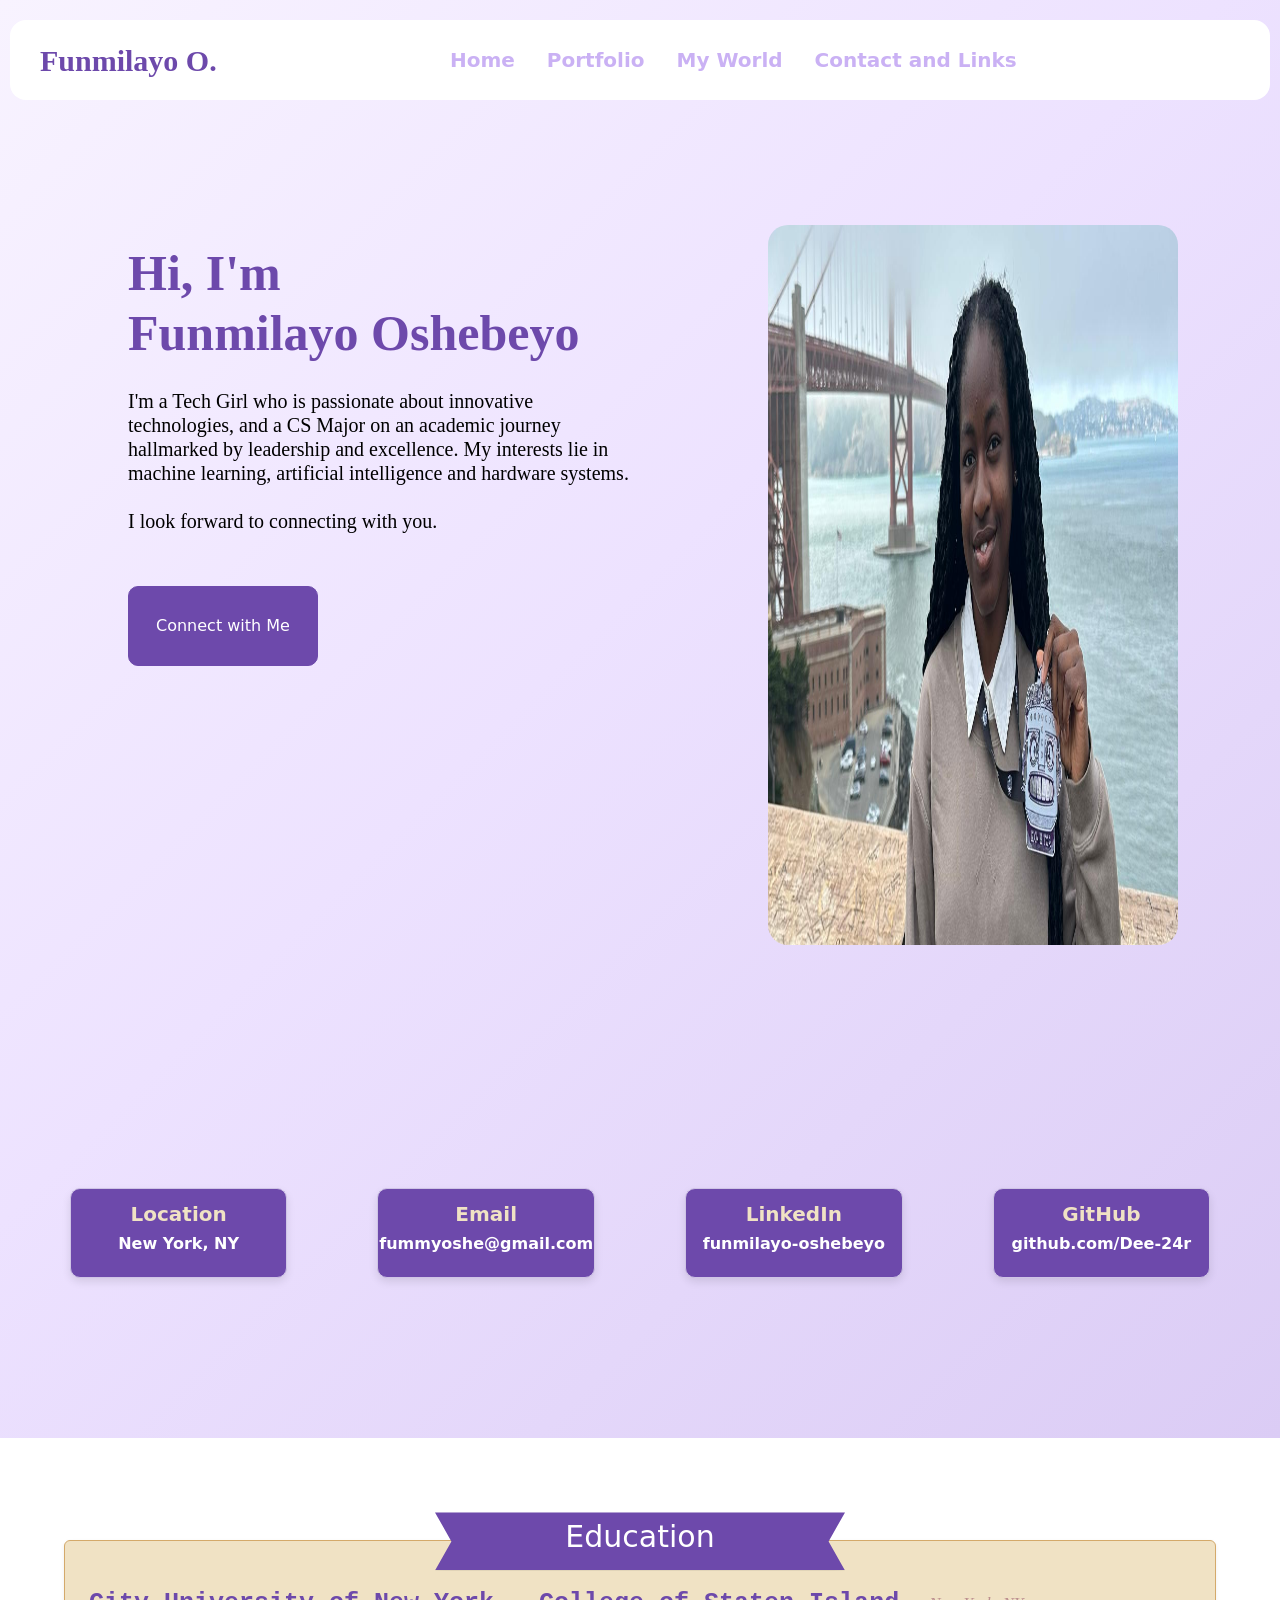
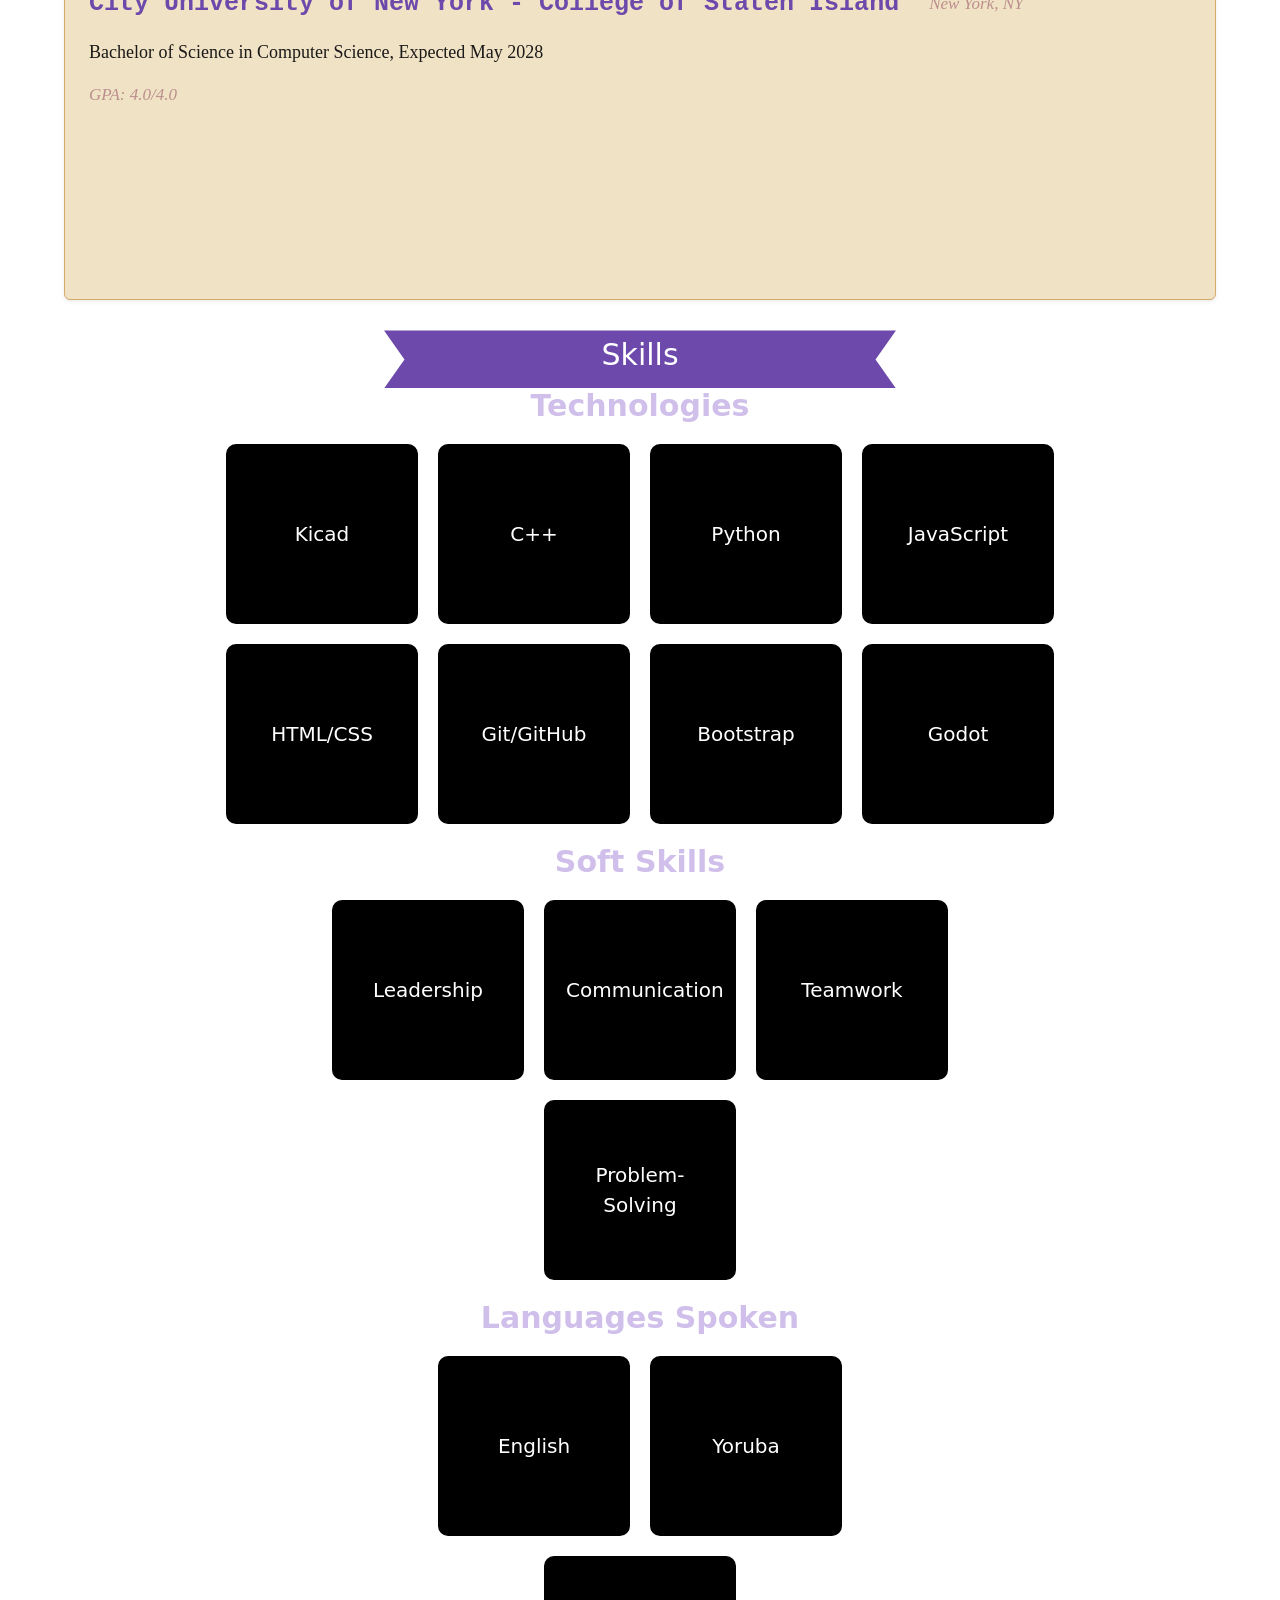
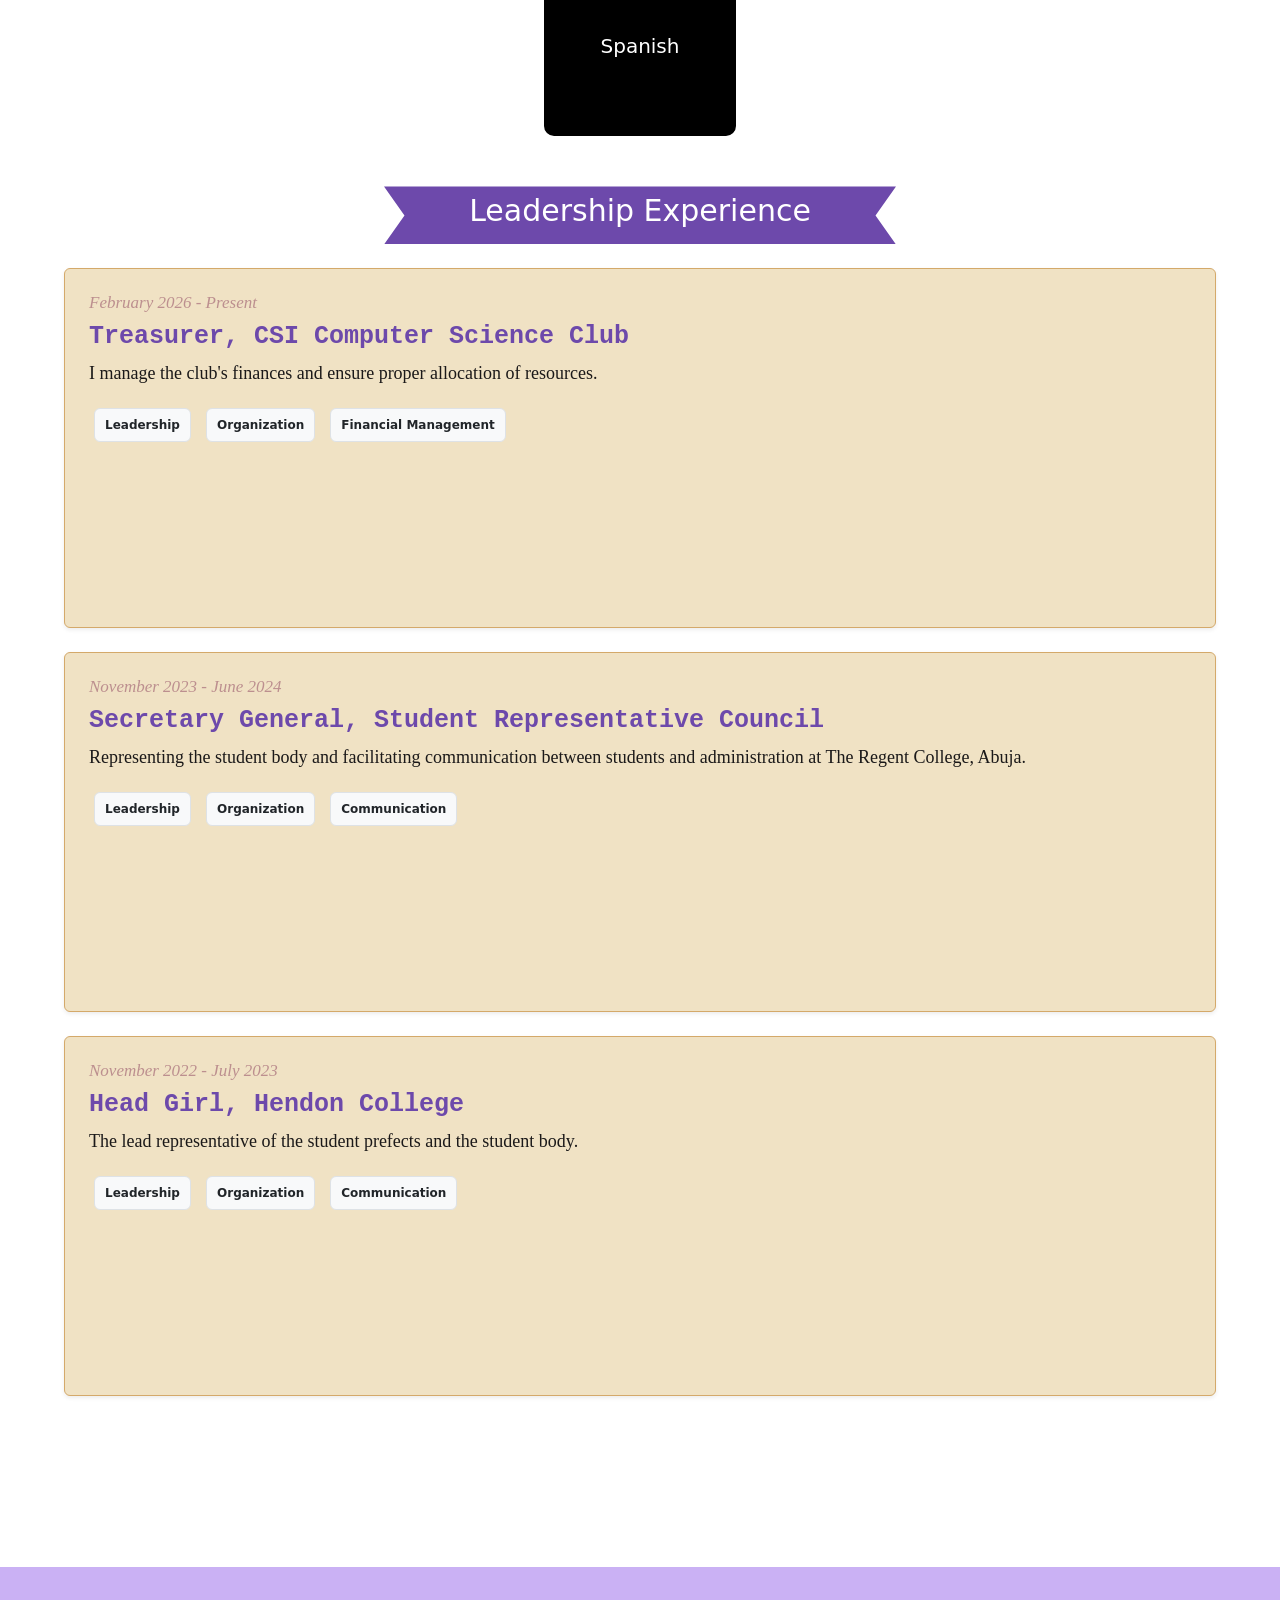
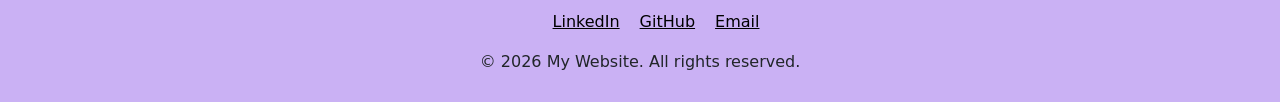
<file: pagesHTML/Portfolio.html>
<!DOCTYPE html>
<html lang="en">
    <head>
        <meta charset="UTF-8">
        <meta name="viewport" content="width=device-width, initial-scale=1.0">
        <title>Portfolio</title>

        <link href="https://cdn.jsdelivr.net/npm/bootstrap@5.3.8/dist/css/bootstrap.min.css" rel="stylesheet" integrity="sha384-sRIl4kxILFvY47J16cr9ZwB07vP4J8+LH7qKQnuqkuIAvNWLzeN8tE5YBujZqJLB" crossorigin="anonymous">
        <link rel="stylesheet" href="../pagesCSS/MyWebsite.css">
        <link rel="stylesheet" href="../pagesCSS/PortfolioStyle.css">

        <link rel="icon" href="../favicon.ico?v=2" type="image/x-icon">
        <link rel="shortcut icon" href="../favicon.ico?v=2" type="image/x-icon">
        <link rel="icon" type="image/png" sizes="32x32" href="../favicon-32x32.png?v=2">
        <link rel="icon" type="image/png" sizes="16x16" href="../favicon-16x16.png?v=2">
    </head>

    <body>
        <nav class="navbar navbar-expand-lg fixed-top">
            <div class="container-fluid">

                <a class="navbar-brand" href="https://www.linkedin.com/in/funmilayo-oshebeyo">Funmilayo O.</a>
                <button class="navbar-toggler" type="button" data-bs-toggle="offcanvas" data-bs-target="#offcanvasNavbar" aria-controls="offcanvasNavbar" aria-label="Toggle navigation">
                    <span class="navbar-toggler-icon"></span>
                </button>

                <div class="offcanvas offcanvas-end" tabindex="-1" id="offcanvasNavbar" aria-labelledby="offcanvasNavbarLabel">
                    <div class="offcanvas-header">
                        <h5 class="offcanvas-title" id="offcanvasNavbarLabel">Funmilayo</h5>
                        <button type="button" class="btn-close" data-bs-dismiss="offcanvas" aria-label="Close"></button>
                    </div>

                    <div class="offcanvas-body">
                        <ul class="navbar-nav justify-content-center flex-grow-1 pe-3">
                            <li class="nav-item">
                                <a class="nav-link mx-lg-2" href="../index.html">Home</a>
                            </li>

                            <li class="nav-item">
                                <a class="nav-link mx-lg-2" aria-current="page" href="Portfolio.html">Portfolio</a>
                            </li>

                            <li class="nav-item">
                                <a class="nav-link mx-lg-2" href="MyWorld.html">My World</a>
                            </li>

                            <li class="nav-item">
                                <a class="nav-link mx-lg-2" href="Contact.html">Contact and Links</a>
                            </li>

                        </ul>
                    </div>

                </div>
            </div>
        </nav>

        <div class="hero-section portfolioHero"> 
            <div class="heroPart1">
                <div class="leftDivi">
                    <h1 class = "overlay-text big">Hi, I'm <br> Funmilayo Oshebeyo</h1>
                    <h3 class="overlay-text small">I'm a Tech Girl who is passionate about innovative technologies, and a CS Major on an academic journey hallmarked by leadership and excellence.
                        My interests lie in machine learning, artificial intelligence and hardware systems. <br><br>
                        I look forward to connecting with you.
                    </h3>
                    <a href="https://linkedin.com/in/funmilayo-oshebeyo" target="_blank"><button class="btn btn-primary buttonn">Connect with Me</button></a>
                </div>
                <div class="rightDivi">
                    <img src="../images/opensauce--exhibitor.jpeg" class="heroImg">
                </div>
            </div>

            <div class="abtDiv">

                <div class="littleDivs">
                    <p class="titlee">Location</p>
                    <p class="ans">New York, NY</p>
                </div>

                <div class="littleDivs">
                    <p class="titlee">Email</p>
                    <a class="ans" href="mailto:fummyoshe@gmail.com">fummyoshe@gmail.com</a>
                </div>

                <div class="littleDivs">
                    <p class="titlee">LinkedIn</p>
                    <a class="ans" href="https://linkedin.com/in/funmilayo-oshebeyo" target="_blank">funmilayo-oshebeyo</a>
                </div>

                <div class="littleDivs">
                    <p class="titlee">GitHub</p>
                    <a class="ans" href="https://github.com/Dee-24r" target="_blank">github.com/Dee-24r</a>
                </div>

            </div>

        </div>

        <div class="card p-4 shadow-sm eItem mx-auto education-card">
            <div class="divHeadings">
                <h1 class="divTitles2">Education</h1>
            </div>
            <!--Running out of class names :D-->
                <div style="display: flex; flex-direction: row; gap: 30px; margin-top: 20px; align-items: center;">
                    <p class="eTitle">City University of New York - College of Staten Island </p>
                    <p class="date">New York, NY</p>
                </div>
                <p class="eDescription">Bachelor of Science in Computer Science, Expected May 2028</p>
                <p class="date">GPA: 4.0/4.0</p>

        </div>

        <div class="skillsDiv">

            <div class="divHeadings divHeads">
                <h1 class="divTitles2">Skills</h1>
            </div>

            <div class="skillSections">
                <h1>Technologies</h1>
                <div class="skillListing">
                    <button class="skill">Kicad</button>
                    <button class="skill">C++</button>
                    <button class="skill">Python</button>
                    <button class="skill">JavaScript</button>
                    <button class="skill">HTML/CSS</button>
                    <button class="skill">Git/GitHub</button>
                    <button class="skill">Bootstrap</button>
                    <button class="skill">Godot</button>
                </div>
            </div>

            <div class="skillSections">
                <h1>Soft Skills</h1>
                <div class="skillListing">
                    <button class="skill">Leadership</button>
                    <button class="skill">Communication</button>
                    <button class="skill">Teamwork</button>
                    <button class="skill">Problem-Solving</button>
                </div>

            </div>

            <div class="skillSections">
                <h1>Languages Spoken</h1>
                <div class="skillListing">
                    <button class="skill">English</button>
                    <button class="skill">Yoruba</button>
                    <button class="skill">Spanish</button>
                </div>
            </div>

        </div>

        <div class="leadershipDiv">
            <div class="divHeadings divHeads">
                <h1 class="divTitles2">Leadership Experience</h1>
            </div>

            <div class="card p-4 shadow-sm mt-4 eItem">
                <h3 class="date">February 2026 - Present</h3>
                <h1 class="eTitle">Treasurer, CSI Computer Science Club</h1>
                <p class="eDescription">I manage the club's finances and ensure proper allocation of resources.</p>
                <div class="tags">
                    <button class="badge bg-light text-dark border">Leadership</button>
                    <button class="badge bg-light text-dark border">Organization</button>
                    <button class="badge bg-light text-dark border">Financial Management</button>
                </div>
            </div>

            <div class="card p-4 shadow-sm mt-4 eItem">
                <h3 class="date">November 2023 - June 2024</h3>
                <h1 class="eTitle">Secretary General, Student Representative Council</h1>
                <p class="eDescription">Representing the student body and facilitating communication between students and administration at The Regent College, Abuja.</p>
                <div class="tags">
                    <button class="badge bg-light text-dark border">Leadership</button>
                    <button class="badge bg-light text-dark border">Organization</button>
                    <button class="badge bg-light text-dark border">Communication</button>
                </div>
            </div>

            <div class="card p-4 shadow-sm mt-4 eItem">
                <h3 class="date">November 2022 - July 2023</h3>
                <h1 class="eTitle">Head Girl, Hendon College</h1>
                <p class="eDescription">The lead representative of the student prefects and the student body.</p>
                <div class="tags">
                    <button class="badge bg-light text-dark border">Leadership</button>
                    <button class="badge bg-light text-dark border">Organization</button>
                    <button class="badge bg-light text-dark border">Communication</button>
                </div>
            </div>

        </div>
    
        <footer class="footer">
            <div style="margin-top: 30px;">
                <ul class="no-decor">
                    <li><a href="https://www.linkedin.com/in/funmilayo-oshebeyo" target="_blank">LinkedIn</a></li>
                    <li><a href="https://github.com/funmilayo-oshebeyo" target="_blank">GitHub</a></li>
                    <li><a href="mailto:fummyoshe@gmail.com" target="_blank">Email</a></li>
                </ul>
            </div>
            <p>&copy; 2026 My Website. All rights reserved.</p>
        </footer>

        <script src="https://cdn.jsdelivr.net/npm/bootstrap@5.3.8/dist/js/bootstrap.bundle.min.js" integrity="sha384-FKyoEForCGlyvwx9Hj09JcYn3nv7wiPVlz7YYwJrWVcXK/BmnVDxM+D2scQbITxI" crossorigin="anonymous"></script>
    </body>
</html>
</file>
<file: pagesCSS/MyWebsite.css>
*{
    margin: 0;
    padding: 0;
    box-sizing: border-box;
}

.style{
    display: flex;
    flex-direction: column;
    align-items: center;
}

/*-----------NAVBAR STARTS--------------*/

.navbar{
    background-color: white;
    height: 80px;
    margin-top: 20px;
    margin-left: 10px;
    margin-right: 10px;
    margin-bottom: 20px;
    border-radius: 16px;
    padding: 0.5rem;
}

.navbar-brand{
    margin-left: 10px;
    font-family: 'calibri';
    text-decoration: none;
    font-size: 30px;
    font-weight: 550;
    color: rgb(109, 73, 171);
    transition: 0.3s color;
    cursor: pointer;
}

.nav-link{
    text-decoration: none;
    color: rgb(202, 177, 244);
    font-size: 20px;
    font-weight: bold;
    align-items: center;
    cursor: pointer;
    position: relative;
}

.nav-link:hover, .nav-link:active{
    color: rgb(109, 73, 171);
    font-size: 20px;
    font-weight: bold;
    align-items: center;
    cursor: pointer;
}

@media(min-width: 991px){
    .nav-link::before{
        content: "";
        position: absolute;
        width: 0;
        bottom: 0;
        left: 50%;
        transform: translateX(-50%);
        height: 4px;
        background-color: rgb(109, 73, 171);
        border-radius: 20px;
        transition: width 0.3s ease;
    }

    .nav-link:hover::before, .nav-link:active::before{
        width: 70%;
    }
}

.navbar-toggler{
    border: none;
    font-size: 1.25rem;
}

/*-----------NAVBAR ENDS--------------*/


/*-----------HERO SECTION BEGINS--------------*/
.hero-section{
    background: linear-gradient(135deg, #F8F3FF 0%, #EDE2FF 45%, #DBCCF5 100%);
    background-size: cover;
    width: 100%;
    min-height: 100vh;
    padding-top: 180px;
    padding-bottom: 70px;

    display: flex;
    flex-direction: column;
    justify-content: flex-start;
    align-items: center;
}

.myName{
    font-size: 50px;
    font-weight: bold;
    font-family: 'Pacifico';
    color:rgb(109, 73, 171);
}

.typewriterText{
    margin-top: 30px;
    font-size: 25px;
    font-weight: bold;
    color: #6D49AB;
    font-family: 'Courier New', monospace;
}

.notepad{
    margin-top: 6vh;
    background-color: #fff8dc;
    border: 1px solid #cfc4e6;
    box-shadow: 6px 4px 8px rgba(0, 0, 0, 0.15);
    padding: 20px;
    width: 60%;
}

.bigNoteText{
    margin-left: 3vh;
    margin-top: 4vh;
    font-family: 'Playfair Display', serif;
    font-size: 30px;
    font-weight: bold;
    color:#6D49AB
}

.noteText{
    margin-left: 3vh;
    margin-right: 3vh;
    margin-top: 4vh;
    font-family: 'Playfair Display', serif;
    font-size: 18px;
}

.makeBold{
    font-weight: bold;
}


/*-----------HERO SECTION ENDS--------------*/



/*-----------CAROUSEL BEGINS--------------*/

.someText{
    margin-top: 4vh;
    margin-left: 7vw;
    font-size: 18px;
    font-family: Impact, Haettenschweiler, 'Arial Narrow Bold', sans-serif;
}

.projects-carousel{
    --visible-items: 3;
    --gap: 16px;
    margin: 40px 30px 0;
    position: relative;
    display: flex;
    align-items: center;
}

.projects-viewport{
    overflow: hidden;
    width: 100%;
    border-radius: 16px;
}

.projects-track{
    display: flex;
    gap: var(--gap);
    transition: transform 0.45s ease;
    will-change: transform;
}

.project-card{
    flex: 0 0 calc((100% - (var(--gap) * (var(--visible-items) - 1))) / var(--visible-items));
    /* min-height: 100%; */
    border-radius: 18px;
    background-color: #f4e9ff;
    border: 1px solid #7a49c4;
    box-shadow: 0 6px 12px rgba(84, 44, 135, 0.16);
    overflow: hidden;
}

.card-body{
    text-align: center;
}

.card-img-top{
    width: 100%;
    height: 180px;
    object-fit: cover;
}

.leftandrightbuttons{
    border: none;
    height: 42px;
    width: 42px;
    border-radius: 50%;
    background: #6d49ab;
    color: #ffffff;
    font-size: 24px;
    line-height: 1;
    cursor: pointer;
    display: inline-flex;
    align-items: center;
    justify-content: center;
}

.leftandrightbuttons:disabled{
    opacity: 0.35;
    cursor: not-allowed;
}


/*-----------CAROUSEL ENDS--------------*/


.pagesDiv{
    display: flex;
    flex-direction: row;
    width: 75%;
    justify-self: center;
    gap: 20px;
    margin-top: 20px;
}

.linkToPagesBody{
    border: 0px solid black;
    border-radius: 20px;
    box-shadow: 0 0 10px #ca94ef;
    padding: 20px;
    height: 100px;
    width: 100%;
    position: relative;
    display: inline-block;

    /*margin-bottom: 20px;
    font-family: 'Franklin Gothic Medium', 'Arial Narrow', Arial, sans-serif;
    color: bisque;
    text-shadow: 0 0 5px #9713f0, 0 0 10px #9713f0, 0 0 15px #9713f0;*/
}

.image{
    display: block;
    height: auto;
    width: 100%;
}

.linkToPagesBody img{
    height: 100px;
    width: 200px;
}

.aboutMe {
    background-color: ivory;
    border-radius: 20px;
    padding: 20px;
    margin-bottom: 20px;
    font-family: 'Franklin Gothic Medium', 'Arial Narrow', Arial, sans-serif;
    color: bisque;
    text-shadow: 0 0 5px #9713f0, 0 0 10px #9713f0, 0 0 15px #9713f0;
}

/* .carousel {
    display: flex;
    flex-direction: row;
    justify-content: center;
    background-color: honeydew;
    overflow-x: auto;
    gap: 10px;
    padding: 10px 3px 30px;
    font-family: 'Franklin Gothic Medium', 'Arial Narrow', Arial, sans-serif;
}

.carousel-item{
    height: 250px;
    width: 250px;
    border-radius: 20px;
    background-color: #ca94ef;
    border: 1px solid rgb(73, 0, 128);
    padding: 5px;
    text-align: center;
    font-size: 14px;
    color: white;
    font-family: 'Courier New', monospace;
    text-shadow: 0 0 5px #9713f0, 0 0 10px #9713f0, 0 0 15px #9713f0;
}

.carousel-item:hover {
    background-color: #9d30e6;
    border: 1px solid black;
    box-shadow: 0 0 10px #9d30e6;
    transform: scale(1.1);
    transition: transform 0.3s ease-in-out;
}

.carousel-item img {
    width: 100px;
    height: 100px;
    object-fit: cover;
    border-radius: 10px;
} */

.friends{
    background-color: beige;
    color: black;
    text-align: center;
    padding: 10px;
    font-family: 'Franklin Gothic Medium', 'Arial Narrow', Arial, sans-serif;
    display: flex;
    flex-direction: row;
    justify-content: center;
    gap: 50px;
}

.friends-item{
    background-color: antiquewhite;
    color: blueviolet;
    width: 250px;
    height: 250px;
    border-radius: 50%;
    border: none;
    justify-content: center;
    align-items: center;
}

.footer{
    margin-top: 4vh;
    height: 15vh;
    background-color: rgb(202, 177, 244);
    display: flex;
    flex-direction: column;
    justify-content: center;
    align-items: center;
}

.no-decor{
    list-style: none;
    display: flex;
    flex-direction: row;
    gap: 20px;
}

.no-decor li a{
    color: black;
}

/*.container{
    display: grid;
    grid-template-columns: repeat(3, 1fr);
    grid-template-rows: repeat(3, 1fr);
    gap: 5px;
    width: 300px;
    height: 300px;
    margin: 20px auto;
    removed    border: 20px solid #ca94ef;
}

.grid-item-1, .grid-item-2, .grid-item-4, .grid-item-6, 
.grid-item-7, .grid-item-8, .grid-item-9
{
    background-color: rgb(202, 177, 244);
    border: none;
}*/

/*<div class="container">
        <div class="grid-item-1" id="1"></div>
        <div class="grid-item-2" id="2"></div>
        <div class="grid-item-3" id="3"></div>
        <div class="grid-item-4" id="4"></div>
        <div class="grid-item-5" id="5"></div>
        <div class="grid-item-6" id="6"></div>
        <div class="grid-item-7" id="7"></div>
        <div class="grid-item-8" id="8"></div>
        <div class="grid-item-9" id="9"></div>
    </div>*/
</file>
<file: pagesCSS/PortfolioStyle.css>
*{
    margin: 0;
    padding: 0;
    box-sizing: border-box;
}

/*-----------HERO SECTION BEGINS--------------*/
.portfolioHero{
    background: linear-gradient(135deg, #F8F3FF 0%, #EDE2FF 45%, #DBCCF5 100%);
}

.heroPart1{
    display: flex;
    flex-direction: row;
    padding-bottom: 12vh;
    height: auto;
}

.leftDivi{
    width: 60%;
    display: flex;
    flex-direction: column;
    align-items: center;
}

.rightDivi{
    width: 40%;
}

.heroImg{
    margin: 5vh 6vw 5vh 0;
    width: 80%;
    height: 80vh;
    border-radius: 20px;
}

.overlay-text{
    /*text-shadow: 2px 2px 4px rgba(0, 0, 0, 0.7);*/    
    font-family: 'calibri';
    padding-left: 4vw;
    padding-right: 4vw;
    padding-top: 7vh;
}

.big{
    width: 80%;
    font-size: 50px;
    font-weight: bold;
    color:rgb(109, 73, 171);
}

.small{
    padding-top: 2vh;
    width: 80%;
    font-size: 20px;
    text-align: left;
    color:black;
}

.buttonn{
    padding: 3vh;
    background-color: rgb(109, 73, 171);
    border-color: #6D49AB;
    border-radius: 10px;
    transition: all 0.3s ease;
}

.buttonn:hover{
    background-color: rgb(109, 73, 171);
    box-shadow: 0 0 20px rgba(145, 95, 236, 0.8);
}

.leftDivi a{
    align-self: flex-start;
    margin-left: 10vw;
    margin-top: 5vh;
    text-decoration: none;
}

/*-----------ABOUT ME SECTION BEGINS--------------*/

.abtDiv{
    height: 30vh;
    display: flex;
    flex-direction: row;
    justify-content: center;
    align-items: center;
    gap: 10vh;
}

.littleDivs{
    border: 1px solid #CFC4E6;
    box-shadow: 0 4px 8px rgba(0, 0, 0, 0.1);
    border-radius: 10px;
    height: 7vw;
    width: 17vw;
    background-color: rgb(109, 73, 171);
    display: flex;
    flex-direction: column;
    align-items: center;
}

.titlee{
    font-size: 20px;
    font-weight: bold;
    text-align: center;
    color: #F0E2C4;
    margin-top: 10px;
    margin-bottom: 0;
}

.ans{
    margin-top: 3px;
    display: block;
    width: 100%;
    text-decoration: none;
    font-size: 16px;
    color: white;
    font-weight: bold;;
    text-align: center;
}

/*-----------HERO SECTION ENDS--------------*/



.divTitles{
    font-size: 35px;
    font-weight: bold;
    color: rgb(207, 191, 234);
    margin-left: 1vw;
}

.divHeadings{
    padding: 7px;
    width: 40vw;
    background-color: #6D49AB;
    clip-path: polygon(0% 0%, 100% 0%, 96% 50%, 100% 100%, 0% 100%, 4% 50%);
}

/*Didn't want to disrupt the education card, spent so much time getting it to work*/
.divHeads{
    margin-top: 30px;
}


/*-----------SKILL SECTION BEGINS--------------*/
.skillsDiv{
    display: flex;;
    flex-direction: column;
    align-items: center;
}

.skillSections{
    display:flex;
    flex-direction: column;
    align-items: center;
    margin-bottom: 20px;
}

.skillSections h1{
    font-size: 30px;
    font-weight: bold;
    color: rgb(207, 191, 234);
    margin-bottom: 20px;
}

.skill{
    background-color: black;
    color: white;
    border-radius: 10px;
    border-style: solid;
    border-color: black;
    padding: 20px;
    height: 20vh;
    width: 15vw;
    /*Add emojis for languages, and 
    the skill icon for technologies*/
    font-size: 20px;
    transition: all 0.3s ease;
}

.skillListing{
    width: 80%;
    display: flex;
    flex-wrap: wrap;
    flex-direction: row;
    justify-content: center;
    gap: 20px;
}

.skill:hover{
    background-color: black;
    color: white;
    box-shadow: 0 0 20px rgba(145, 95, 236, 0.8);
    border-radius: 10px;
    width: 25vw;
    height: 30vh;
    border-style: 1px solid;
    border-color: rgb(145, 95, 236);
    padding: 20px;
    font-size: 30px;
}

/*-----------SKILL SECTION ENDS--------------*/

/*LEADERSHIP EXPERIENCE BEGINS*/

.leadershipDiv{
    padding-bottom: 15vh;
    display: flex;
    flex-direction: column;
    align-items: center;
    justify-content: center;
}

/*-----------LEADERSHIP EXPERIENCE ENDS--------------*/


/*-----------EDUCATION CARD BEGINS--------------*/


.educationDiv{
    display: flex;
    flex-direction: column;
    align-items: center;
}

.eItem{
    background-color: #F0E2C4;
    border: 0.1px;
    border-style: solid;
    border-color: #D4A96A;
    width: 90vw;
    height: 40vh;
}

.badge{
    margin: 5px;
    padding: 10px;
    cursor: none;
}

.date{
    font-size: 17px;
    color: rosybrown;
    font-style: italic;
    font-family: font-hand;
}

.eTitle{
    font-size: 25px;
    font-weight: bold;
    color: #6D49AB;
    font-family: 'Courier New', monospace;
}

.divTitles2{
    text-align: center;
    font-size: 30px;
    color: white;
}

.eDescription{
    font-size: 18px;
    color: rgb(27, 25, 25);
    font-family: 'calibri';
}

.education-card{
    margin-top: clamp(72px, 8vw, 160px);
    overflow: visible;
    padding-top: 70px;
}

.education-card .divHeadings{
    position: absolute;
    top: 0;
    left: 50%;
    transform: translate(-50%, -50%);
    width: min(40vw, 410px);
    z-index: 2;
    box-shadow: 0 6px 14px rgba(0, 0, 0, 0.16);
}

/*-----------EDUCATION CARD ENDS--------------*/
</file>
